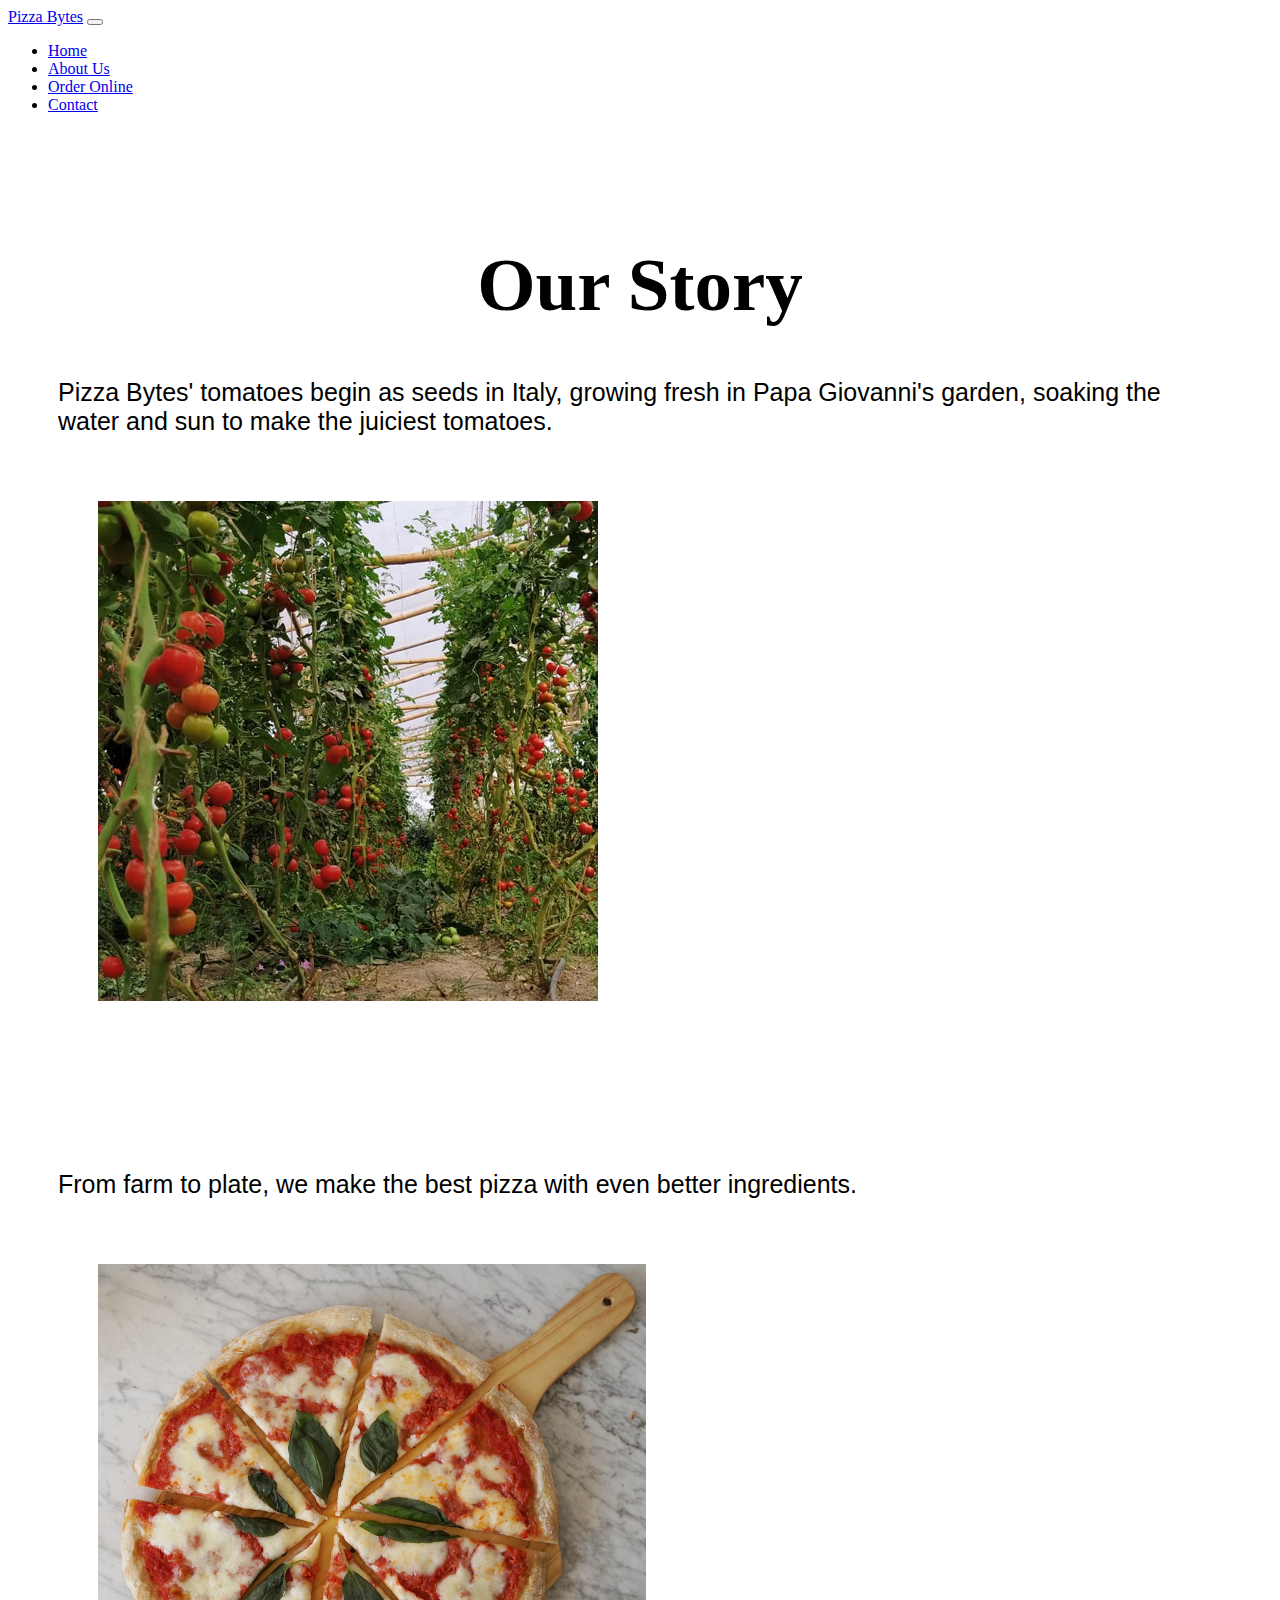
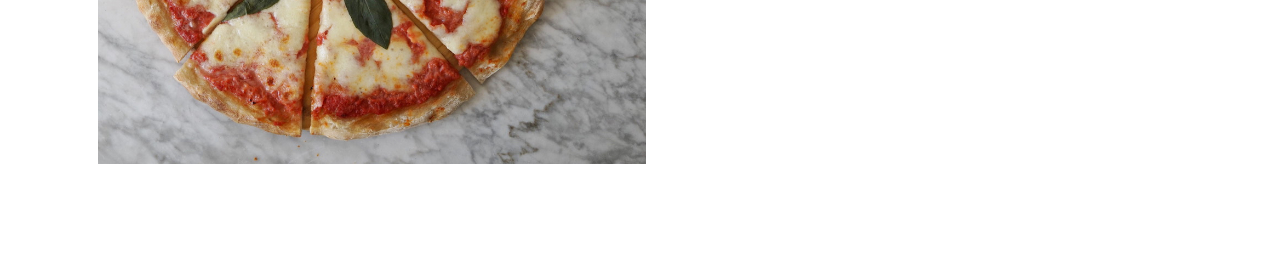
<file: pages/about-us.html>
<!DOCTYPE html>
<html lang="en">

<head>
  <meta charset="UTF-8">
  <meta name="viewport" content="width=device-width, initial-scale=1.0">
  <title>Pizza Bytes!</title>

  <link href="https://cdn.jsdelivr.net/npm/bootstrap@5.3.0/dist/css/bootstrap.min.css" rel="stylesheet"
    integrity="sha384-9ndCyUaIbzAi2FUVXJi0CjmCapSmO7SnpJef0486qhLnuZ2cdeRhO02iuK6FUUVM" crossorigin="anonymous">
  <script src="../js/scripts.js"></script>
  <link href="../css/styles.css" type="text/css" rel="stylesheet">
</head>

<body>
  <nav class="navbar navbar-expand-lg navbar-dark bg-dark">
    <div class="container-fluid">
      <a class="navbar-brand" href="#">Pizza Bytes</a>
      <button class="navbar-toggler" type="button" data-bs-toggle="collapse" data-bs-target="#navbarSupportedContent"
        aria-controls="navbarSupportedContent" aria-expanded="false" aria-label="Toggle navigation">
        <span class="navbar-toggler-icon"></span>
      </button>
      <div class="collapse navbar-collapse" id="navbarSupportedContent">
        <ul class="navbar-nav me-auto mb-2 mb-lg-0">
          <li class="nav-item">
            <a class="nav-link" href="./index.html">Home</a>
          </li>
          <li class="nav-item">
            <a class="nav-link" href="./about-us.html">About Us</a>
          </li>
          <li class="nav-item">
            <a class="nav-link" href="./order-form.html">Order Online</a>
          </li>
          <li class="nav-item">
            <a class="nav-link" href="./contact.html">Contact</a>
          </li>
        </ul>
      </div>
    </div>
  </nav>

  <div class="container-fluid container-padding">
    <div class="row">
      <div class="col-xl-8 col-lg-8 col-md-8">
        <h2 class="section-title">Our Story</h2>
        <p id="text">
          Pizza Bytes' tomatoes begin as seeds in Italy, growing fresh in Papa Giovanni's garden,
          soaking the water and sun to make the juiciest tomatoes.
        </p>
      </div>
      <div class="col-xl-4 col-lg-4 col-md-4 image-border">
        <img src="../img/tomato.jpeg" alt="farm of tomato plants" class=" img-fluid responsive-image">
      </div>
    </div>
  </div>
  <div class="container-fluid container-padding">
    <div class="row">
      <div class="col-xl-8 col-lg-8 col-md-8">
        <p id="text">
          From farm to plate, we make the best pizza with even better ingredients.
        </p>
      </div>
      <div class="col-xl-4 col-lg-4 col-md-4 image-border">
        <img src="../img/pizza-farm.jpeg" alt="farm of tomato plants" class=" img-fluid responsive-image">
      </div>
    </div>
  </div>
</body>

</html>
</file>
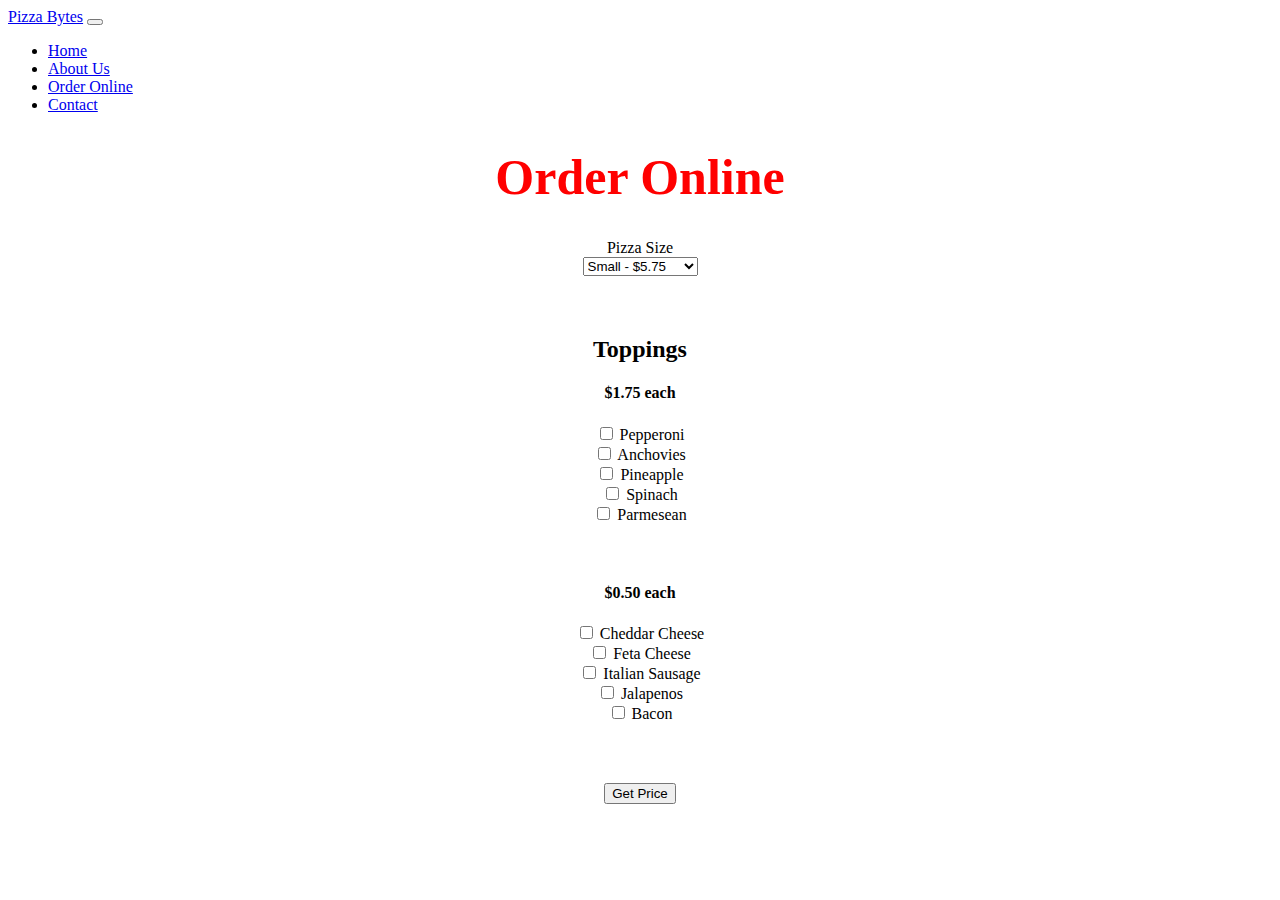
<file: pages/order-form.html>
<!DOCTYPE html>
<html lang="en">

<head>
  <meta charset="UTF-8">
  <meta name="viewport" content="width=device-width, initial-scale=1.0">
  <title>Pizza Bytes!</title>
  <link href="https://cdn.jsdelivr.net/npm/bootstrap@5.3.0/dist/css/bootstrap.min.css" rel="stylesheet"
    integrity="sha384-9ndCyUaIbzAi2FUVXJi0CjmCapSmO7SnpJef0486qhLnuZ2cdeRhO02iuK6FUUVM" crossorigin="anonymous">
  <link href="../css/styles.css" rel="stylesheet" type="text/css">
  <script src="../js/scripts.js"></script>
</head>

<body>
  <nav class="navbar navbar-expand-lg navbar-dark bg-dark">
    <div class="container-fluid">
      <a class="navbar-brand" href="#">Pizza Bytes</a>
      <button class="navbar-toggler" type="button" data-bs-toggle="collapse" data-bs-target="#navbarSupportedContent"
        aria-controls="navbarSupportedContent" aria-expanded="false" aria-label="Toggle navigation">
        <span class="navbar-toggler-icon"></span>
      </button>
      <div class="collapse navbar-collapse" id="navbarSupportedContent">
        <ul class="navbar-nav me-auto mb-2 mb-lg-0">
          <li class="nav-item">
            <a class="nav-link" href="./index.html">Home</a>
          </li>
          <li class="nav-item">
            <a class="nav-link" href="./about-us.html">About Us</a>
          </li>
          <li class="nav-item">
            <a class="nav-link" href="./order-form.html" id="order-btn">Order Online</a>
          </li>
          <li class="nav-item">
            <a class="nav-link" href="./contact.html">Contact</a>
          </li>
        </ul>
      </div>
    </div>
  </nav>
  <div class="container" id="order-form">
    <h1 style="text-align: center; font-size: 50px; color: red;">Order Online</h1>
    <form id="order">
      <label for="pizzaSize">Pizza Size</label>
      <div class="section">
        <select id="size">
          <option value="small">Small - $5.75</option>
          <option value="medium">Medium - $6.75</option>
          <option value="large">Large - $8.25</option>
        </select>
      </div>

      <div class="section">
        <h2>Toppings</h2>
        <h4>$1.75 each</h4>
        <input type="checkbox" id="pepperoni" name="topping" value="pepperoni">
        <label for="pepperoni">Pepperoni</label><br>

        <input type="checkbox" id="anchovies" name="topping" value="anchovies">
        <label for="anchovies">Anchovies</label><br>

        <input type="checkbox" id="pineapple" name="topping" value="pineapple">
        <label for="pineapple">Pineapple</label><br>

        <input type="checkbox" id="spinach" name="topping" value="spinach">
        <label for="spinach">Spinach</label><br>

        <input type="checkbox" id="parmesean" name="topping" value="parmesean">
        <label for="parmesean">Parmesean</label><br>
      </div>

      <div class="section">
        <h4>$0.50 each</h4>
        <input type="checkbox" id="cheddar-cheese" name="topping" value="cheddar-cheese">
        <label for="cheddar-cheese">Cheddar Cheese</label><br>

        <input type="checkbox" id="feta-cheese" name="topping" value="feta-cheese">
        <label for="feta-cheese">Feta Cheese</label><br>

        <input type="checkbox" id="italian-sausage" name="topping value=" italian-sausage">
        <label for="italian-sausage">Italian Sausage</label><br>

        <input type="checkbox" id="jalapenos" name="topping" value="jalapenos">
        <label for="jalapenos">Jalapenos</label><br>

        <input type="checkbox" id="bacon" name="topping" value="bacon">
        <label for="bacon">Bacon</label><br>
      </div>
      <button class="btn btn-primary" type="submit">Get Price</button>
    </form>
  </div>
  <div id="receipt" class="hidden">
    <h2>Your Order</h2>
    <p id="order-details">
    <ul id="order"></ul>
    </p>
    <p>Total: $<span id="total"></span></p>
  </div>
</body>

</html>
</file>
<file: css/styles.css>
.image-container {
  position: relative;
  display: inline-block;
}

.image-container::after {
  content: "";
  position: absolute;
  top: 0;
  left: 0;
  width: 100%;
  height: 100%;
  background: rgba(0, 0, 0, 0.5);
}

#main-text {
  position: absolute;
  z-index: 1;
  top: 50%;
  left: 50%;
  transform: translate(-50%, -50%);
  color: white;
  text-align: center;
  font-size: 24px;

  padding: 10px;
}

.button {
  background-color: #1c87c9;
  border: none;
  color: white;
  padding: 20px 34px;
  text-align: center;
  text-decoration: none;
  display: inline-block;
  font-size: 20px;
  margin: 4px 2px;
  cursor: pointer;
}

.img-fluid {
  max-width: 100%;
  max-height: 500px;
  object-fit: cover;
}

.button:hover {
  background-color: #cc0000;

}

:root {
  --primary-padding: 50px;
  --secondary-padding: 40px;
}

.container-padding {
  padding: var(--primary-padding);
}

.section-title {
  margin-bottom: var(--primary-padding);
  text-align: center;
  font-size: 75px;
}


.responsive-image {
  padding: var(--secondary-padding);
}

#text {
  font-size: 25px;
  font-family: 'Franklin Gothic Medium', Arial, sans-serif;
}

#title {
  text-align: center;
  position: relative;
}

.contact-container {
  max-width: 800px;
  margin: 0 auto;
}

.contact-container h1 {
  text-align: center;
  margin-bottom: 20px;
}

.container {
  width: 80%;
  margin: 0 auto;
}

.section {
  margin-bottom: 60px;
}

.checkbox-inline {
  display: inline-flex;
  align-items: center;
  margin-bottom: 10px;
}

.checkbox-inline label {
  margin-left: 5px;
}

form {
  text-align: center;
}

.hidden {
  display: none;
}

#receipt {
  text-align: center;
}

#order {
  list-style: none;
  padding: 0;
  text-align: center;
}

#order li::before {
  content: "• ";
  padding-right: 5px;
}
</file>
